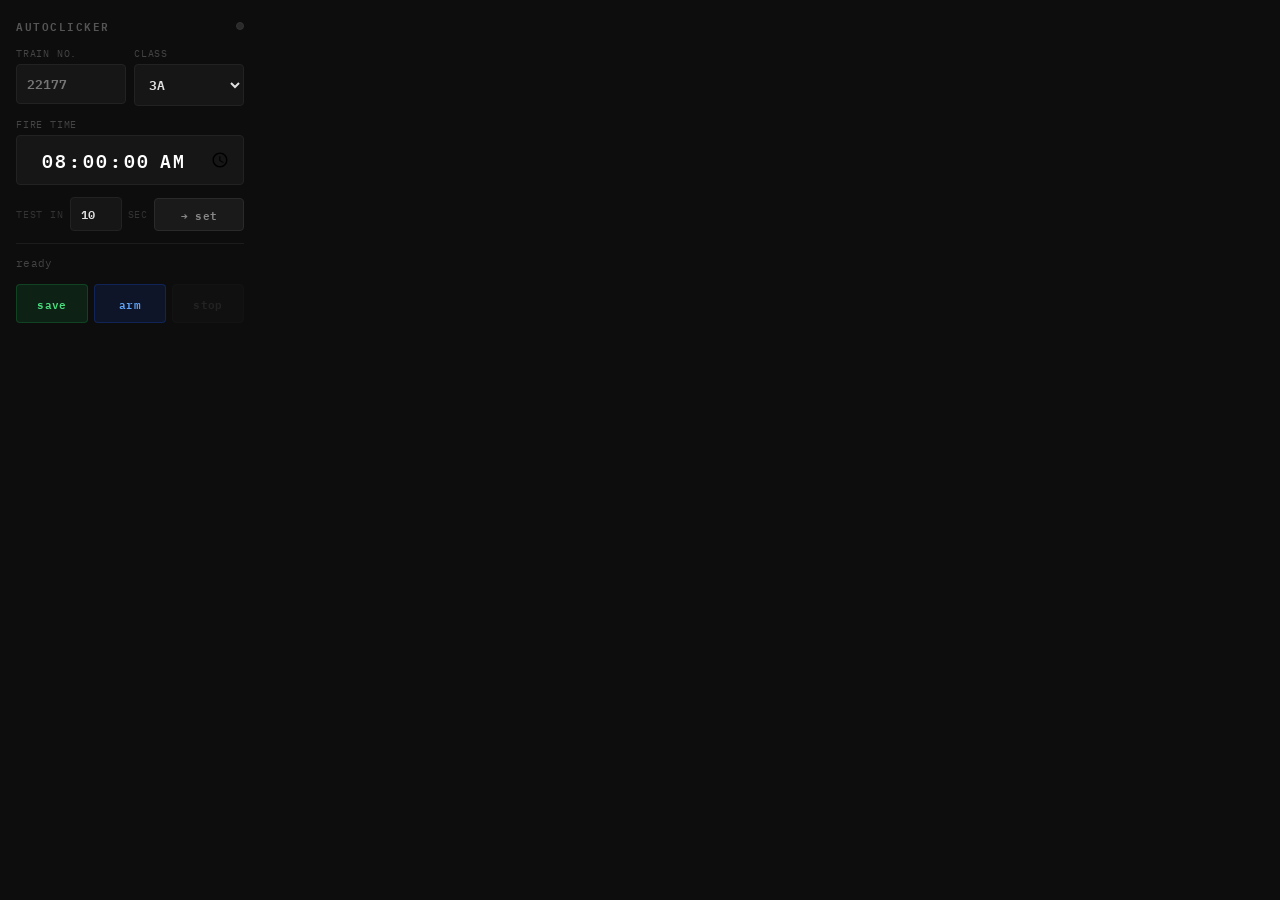
<file: Auto Click Train/popup.html>
<!DOCTYPE html>
<html lang="en">
<head>
  <meta charset="UTF-8"/>
  <title>AutoClicker</title>
  <link href="https://fonts.googleapis.com/css2?family=IBM+Plex+Mono:wght@400;600&display=swap" rel="stylesheet">
  <style>
    * { box-sizing: border-box; margin: 0; padding: 0; }

    body {
      width: 260px;
      background: #0d0d0d;
      color: #e0e0e0;
      font-family: 'IBM Plex Mono', monospace;
      font-size: 12px;
      padding: 16px;
      display: flex;
      flex-direction: column;
      gap: 12px;
    }

    /* Top bar */
    .top {
      display: flex;
      justify-content: space-between;
      align-items: center;
    }
    .top-title {
      font-size: 11px;
      font-weight: 600;
      color: #555;
      letter-spacing: 1.5px;
      text-transform: uppercase;
    }
    .dot {
      width: 8px; height: 8px;
      border-radius: 50%;
      background: #2a2a2a;
      border: 1.5px solid #333;
      transition: all 0.3s;
    }
    .dot.armed  { background: #f59e0b; border-color: #f59e0b; box-shadow: 0 0 6px #f59e0b88; animation: blink 1.2s infinite; }
    .dot.done   { background: #22c55e; border-color: #22c55e; box-shadow: 0 0 6px #22c55e88; }
    .dot.error  { background: #ef4444; border-color: #ef4444; }
    @keyframes blink { 0%,100%{opacity:1} 50%{opacity:.25} }

    /* Fields */
    .field { display: flex; flex-direction: column; gap: 4px; }
    label {
      font-size: 10px;
      color: #444;
      letter-spacing: 0.8px;
      text-transform: uppercase;
    }

    input, select {
      font-family: 'IBM Plex Mono', monospace;
      font-size: 13px;
      font-weight: 600;
      background: #161616;
      border: 1px solid #222;
      color: #e0e0e0;
      padding: 8px 10px;
      border-radius: 4px;
      width: 100%;
      outline: none;
      transition: border-color 0.15s;
    }
    input:focus, select:focus { border-color: #555; }
    select option { background: #161616; }

    .row-2 { display: grid; grid-template-columns: 1fr 1fr; gap: 8px; }

    /* Time input special */
    #clickTime {
      font-size: 18px;
      letter-spacing: 2px;
      text-align: center;
      color: #fff;
    }

    /* Test row */
    .test-row {
      display: flex;
      align-items: center;
      gap: 6px;
    }
    .test-row label { color: #333; white-space: nowrap; margin: 0; }
    .test-row input { width: 52px; text-align: center; font-size: 12px; padding: 6px 6px; }
    .test-row button {
      flex: 1;
      font-family: 'IBM Plex Mono', monospace;
      font-size: 11px;
      font-weight: 600;
      background: #1a1a1a;
      color: #888;
      border: 1px solid #2a2a2a;
      padding: 6px 8px;
      border-radius: 4px;
      cursor: pointer;
      white-space: nowrap;
      letter-spacing: 0.3px;
    }
    .test-row button:hover { color: #ccc; border-color: #444; }

    /* Divider */
    hr { border: none; border-top: 1px solid #1c1c1c; }

    /* Status */
    .status {
      font-size: 11px;
      color: #444;
      letter-spacing: 0.3px;
      min-height: 16px;
      transition: color 0.2s;
    }
    .status.active { color: #f59e0b; }
    .status.done   { color: #22c55e; }

    /* Countdown */
    .countdown {
      display: none;
      font-size: 26px;
      font-weight: 600;
      color: #f59e0b;
      letter-spacing: 3px;
      text-align: center;
      font-variant-numeric: tabular-nums;
    }

    /* Buttons */
    .btn-row { display: grid; grid-template-columns: 1fr 1fr 1fr; gap: 6px; }

    .btn {
      font-family: 'IBM Plex Mono', monospace;
      font-size: 11px;
      font-weight: 600;
      padding: 9px 4px;
      border-radius: 4px;
      border: 1px solid transparent;
      cursor: pointer;
      letter-spacing: 0.3px;
      transition: all 0.12s;
    }
    .btn-save {
      background: #16a34a22;
      color: #4ade80;
      border-color: #16a34a44;
    }
    .btn-save:hover { background: #16a34a33; border-color: #16a34a88; }

    .btn-arm {
      background: #1d4ed822;
      color: #60a5fa;
      border-color: #1d4ed844;
    }
    .btn-arm:hover { background: #1d4ed833; border-color: #1d4ed888; }

    .btn-stop {
      background: #1a1a1a;
      color: #555;
      border-color: #222;
    }
    .btn-stop:hover:not(:disabled) { color: #ef4444; border-color: #ef444455; }
    .btn:disabled { opacity: .3; cursor: not-allowed; }
  </style>
</head>
<body>

  <div class="top">
    <span class="top-title">AutoClicker</span>
    <div class="dot" id="dot"></div>
  </div>

  <div class="row-2">
    <div class="field">
      <label>Train No.</label>
      <input id="trainFilter" type="text" placeholder="22177"/>
    </div>
    <div class="field">
      <label>Class</label>
      <select id="classSelect">
        <option value="SL">SL</option>
        <option value="3A" selected>3A</option>
        <option value="2A">2A</option>
        <option value="1A">1A</option>
        <option value="CC">CC</option>
        <option value="EC">EC</option>
        <option value="2S">2S</option>
      </select>
    </div>
  </div>

  <div class="field">
    <label>Fire Time</label>
    <input id="clickTime" type="time" step="1" value="08:00:00"/>
  </div>

  <div class="test-row">
    <label>test in</label>
    <input id="testSeconds" type="number" value="10" min="3" max="300"/>
    <label>sec</label>
    <button id="testInBtn">→ set</button>
  </div>

  <hr/>

  <div class="status" id="statusText">ready</div>
  <div class="countdown" id="countdown">00:00:00</div>

  <div class="btn-row">
    <button class="btn btn-save" id="saveBtn">save</button>
    <button class="btn btn-arm"  id="armBtn">arm</button>
    <button class="btn btn-stop" id="stopBtn" disabled>stop</button>
  </div>

<script src="popup.js"></script>
</body>
</html>
</file>
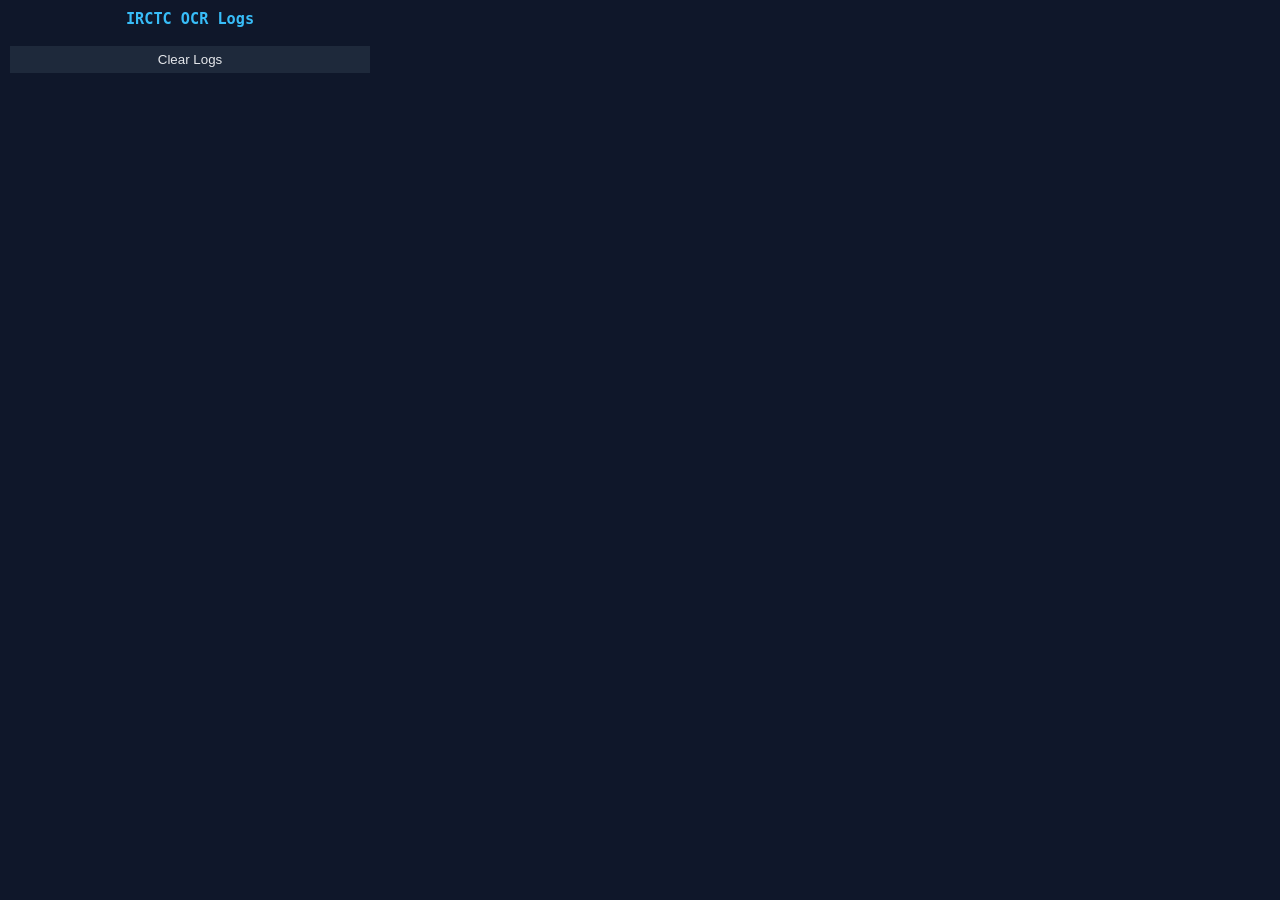
<file: Captcha Auto Filler Extension/popup.html>
<!DOCTYPE html>
<html>
<head>
  <meta charset="UTF-8" />
  <title>IRCTC OCR Logs</title>
  <style>
    body {
      font-family: monospace;
      background: #0f172a;
      color: #e5e7eb;
      margin: 0;
      padding: 10px;
      width: 360px;
    }
    h3 {
      margin: 0 0 10px;
      text-align: center;
      color: #38bdf8;
    }
    #logs {
      max-height: 400px;
      overflow-y: auto;
      font-size: 12px;
    }
    .log {
      margin-bottom: 6px;
      padding-bottom: 6px;
      border-bottom: 1px solid #334155;
    }
    .time {
      color: #94a3b8;
    }
    button {
      width: 100%;
      margin-top: 8px;
      padding: 6px;
      background: #1e293b;
      color: #e5e7eb;
      border: none;
      cursor: pointer;
    }
  </style>
</head>
<body>
  <h3>IRCTC OCR Logs</h3>
  <div id="logs"></div>
  <button id="clear">Clear Logs</button>

  <script src="popup.js"></script>
</body>
</html>
</file>
